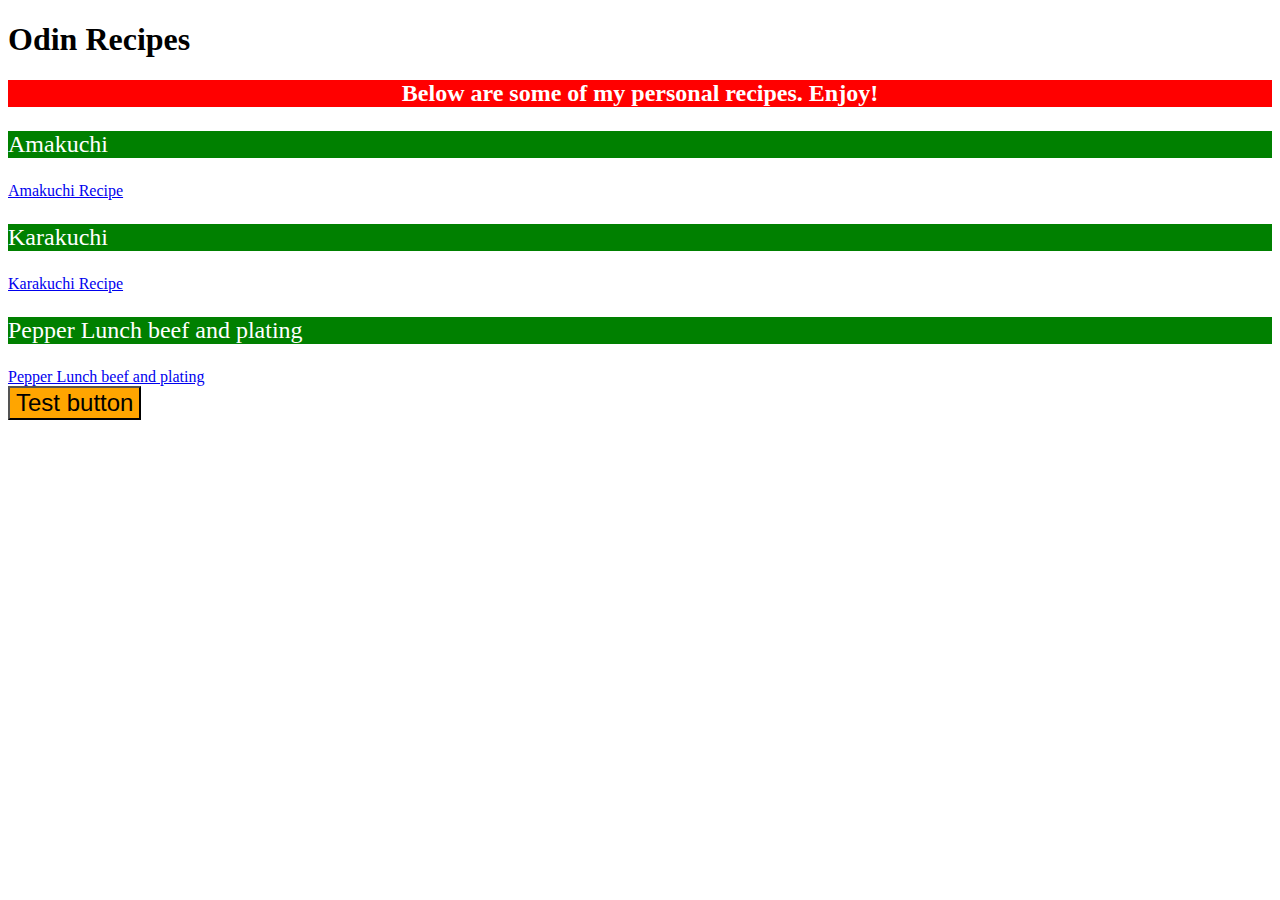
<file: index.html>
<!DOCTYPE html>
<html lang="en">
    <head>
        <meta charset="UTF-8">
        <title>Odin Recipes</title>
        <link rel="stylesheet" href="styles.css">

        <style>
            p {
                background-color: green;
                color: white;
                font-size: 24px;
            }
        </style>
    </head>

    <body>
        <h1>Odin Recipes</h1>

        <!-- External Method CSS (styles.css)-->
        <div>Below are some of my personal recipes. Enjoy!</div>

        <!-- Internal Method CSS-->
        <p>Amakuchi</p>
        <a href="recipes/amakuchi.html">Amakuchi Recipe</a>
        <p>Karakuchi</p>
        <a href="recipes/karakuchi.html">Karakuchi Recipe</a>
        <p>Pepper Lunch beef and plating</p>
        <a href="recipes/pepperLunch.html">Pepper Lunch beef and 
            plating</a>

        <!-- Inline Method CSS-->
        <br>
        <button style="background-color: orange; font-size: 24px;">
            Test button</button>
    </body>
</html>
</file>
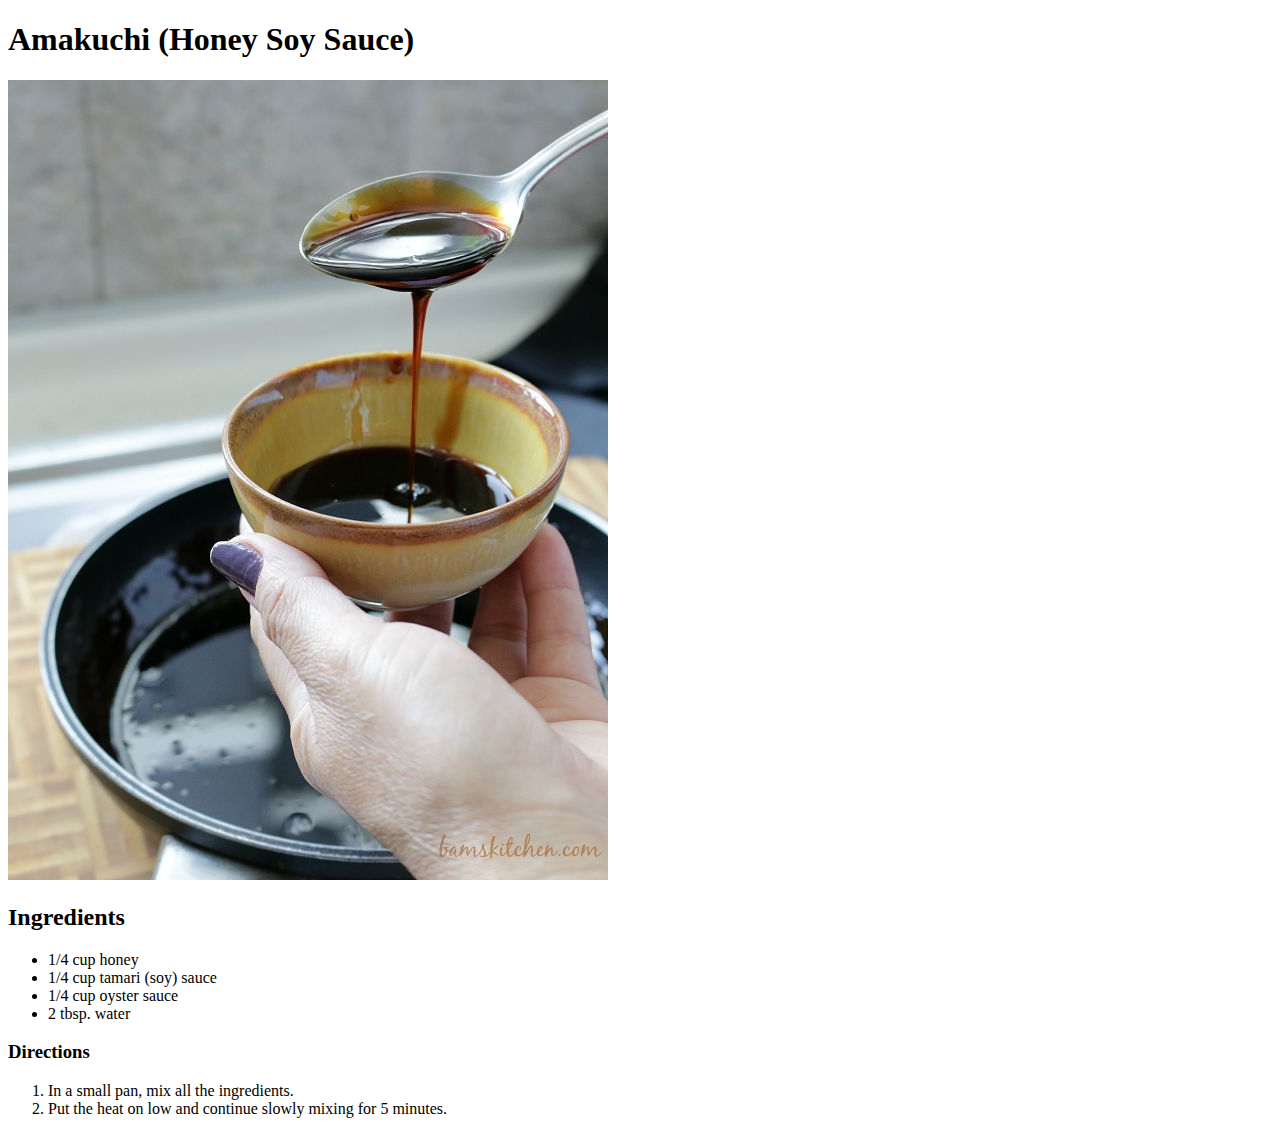
<file: recipes/amakuchi.html>
<!DOCTYPE html>
<html lang="en">
<head>
    <meta charset="UTF-8">
    <meta http-equiv="X-UA-Compatible" content="IE=edge">
    <meta name="viewport" content="width=device-width, initial-scale=1.0">
    <title>Amakuchi (Honey Soy Sauce) Recipe</title>
</head>
<body>
    <h1>Amakuchi (Honey Soy Sauce)</h1>

    <img src="../images/amakuchi.jpg" alt="Picture of amakuchi sauce">

    <h2>Ingredients</h2>
        <ul>
            <li>1/4 cup honey</li>
            <li>1/4 cup tamari (soy) sauce</li>
            <li>1/4 cup oyster sauce</li>
            <li>2 tbsp. water</li>
        </ul>

    <h3>Directions</h3>
        <ol>
            <li>In a small pan, mix all the ingredients.</li>
            <li>Put the heat on low and continue slowly mixing for 5 minutes.</li>
        </ol>
</body>
</html>
</file>
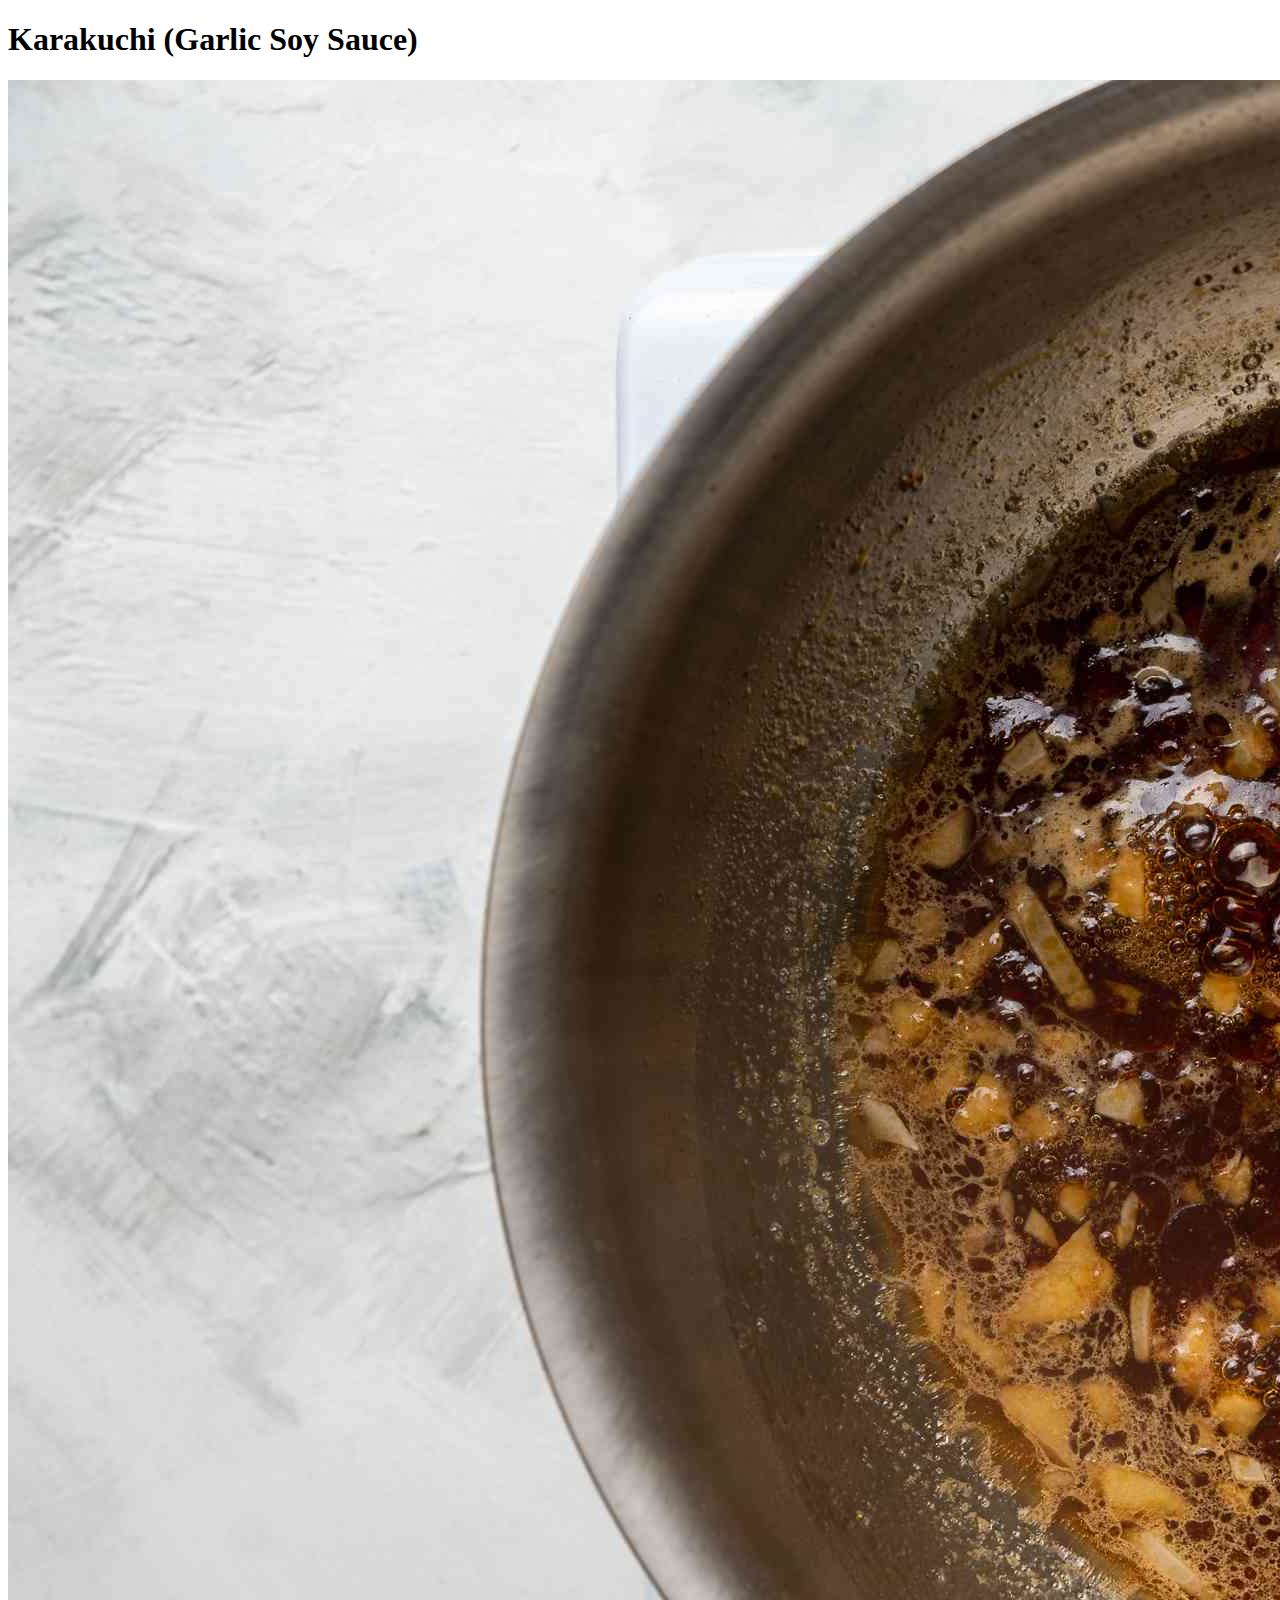
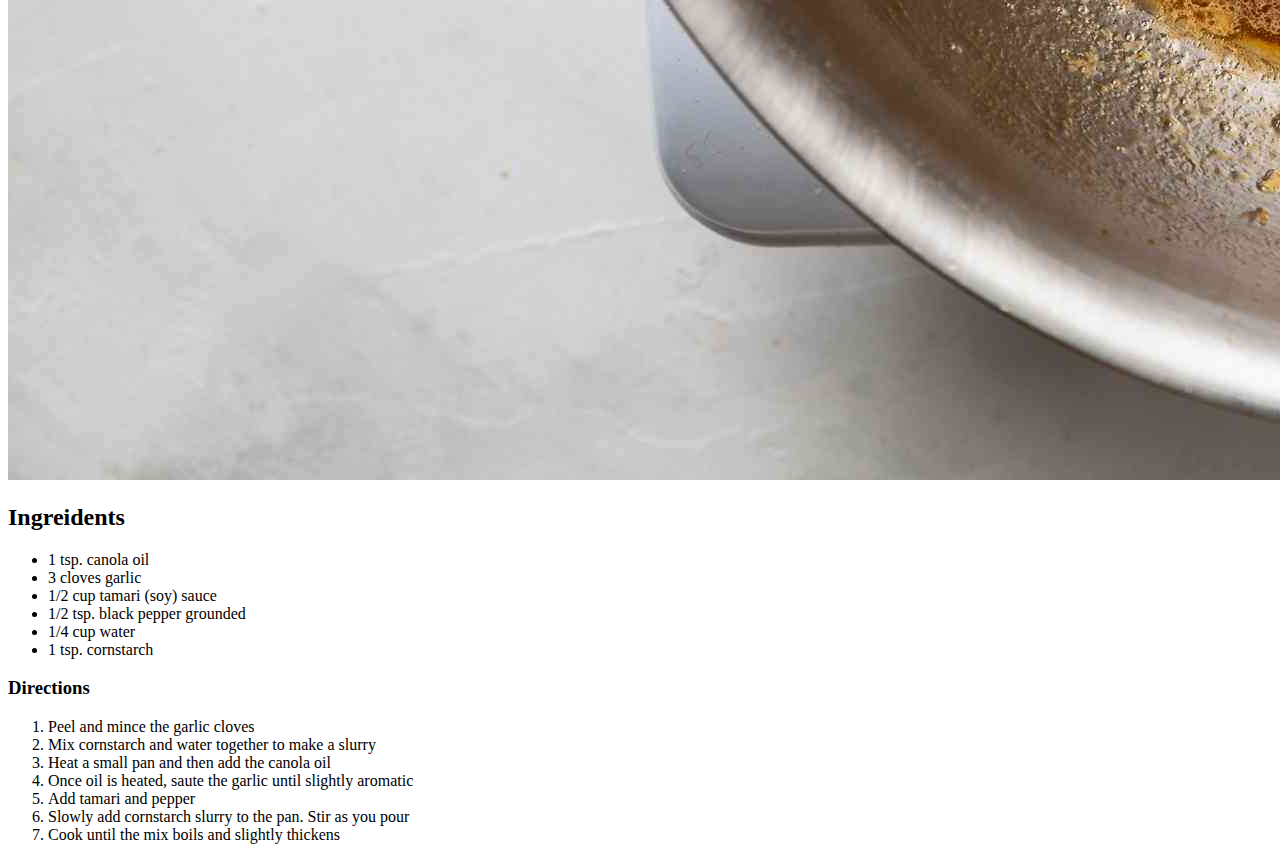
<file: recipes/karakuchi.html>
<!DOCTYPE html>
<html lang="en">
<head>
    <meta charset="UTF-8">
    <meta http-equiv="X-UA-Compatible" content="IE=edge">
    <meta name="viewport" content="width=device-width, initial-scale=1.0">
    <title>Karakuchi (Garlic Soy Sauce) Recipe</title>
</head>

<body>
    <h1>Karakuchi (Garlic Soy Sauce)</h1>

    <!-- Need to properly resize this image. It's too large-->
    <img src="../images/karakuchi.jpg" alt="Picture of karakuchi sauce">

    <h2>Ingreidents</h2>
        <ul>
            <li>1 tsp. canola oil</li>
            <li>3 cloves garlic</li>
            <li>1/2 cup tamari (soy) sauce</li>
            <li>1/2 tsp. black pepper grounded</li>
            <li>1/4 cup water</li>
            <li>1 tsp. cornstarch</li>
        </ul>
    
    <h3>Directions</h3>
        <ol>
            <li>Peel and mince the garlic cloves</li>
            <li>Mix cornstarch and water together to make a slurry</li>
            <li>Heat a small pan and then add the canola oil</li>
            <li>Once oil is heated, saute the garlic until slightly aromatic</li>
            <li>Add tamari and pepper</li>
            <li>Slowly add cornstarch slurry to the pan. Stir as you pour</li>
            <li>Cook until the mix boils and slightly thickens</li>
        </ol>
</body>
</html>
</file>
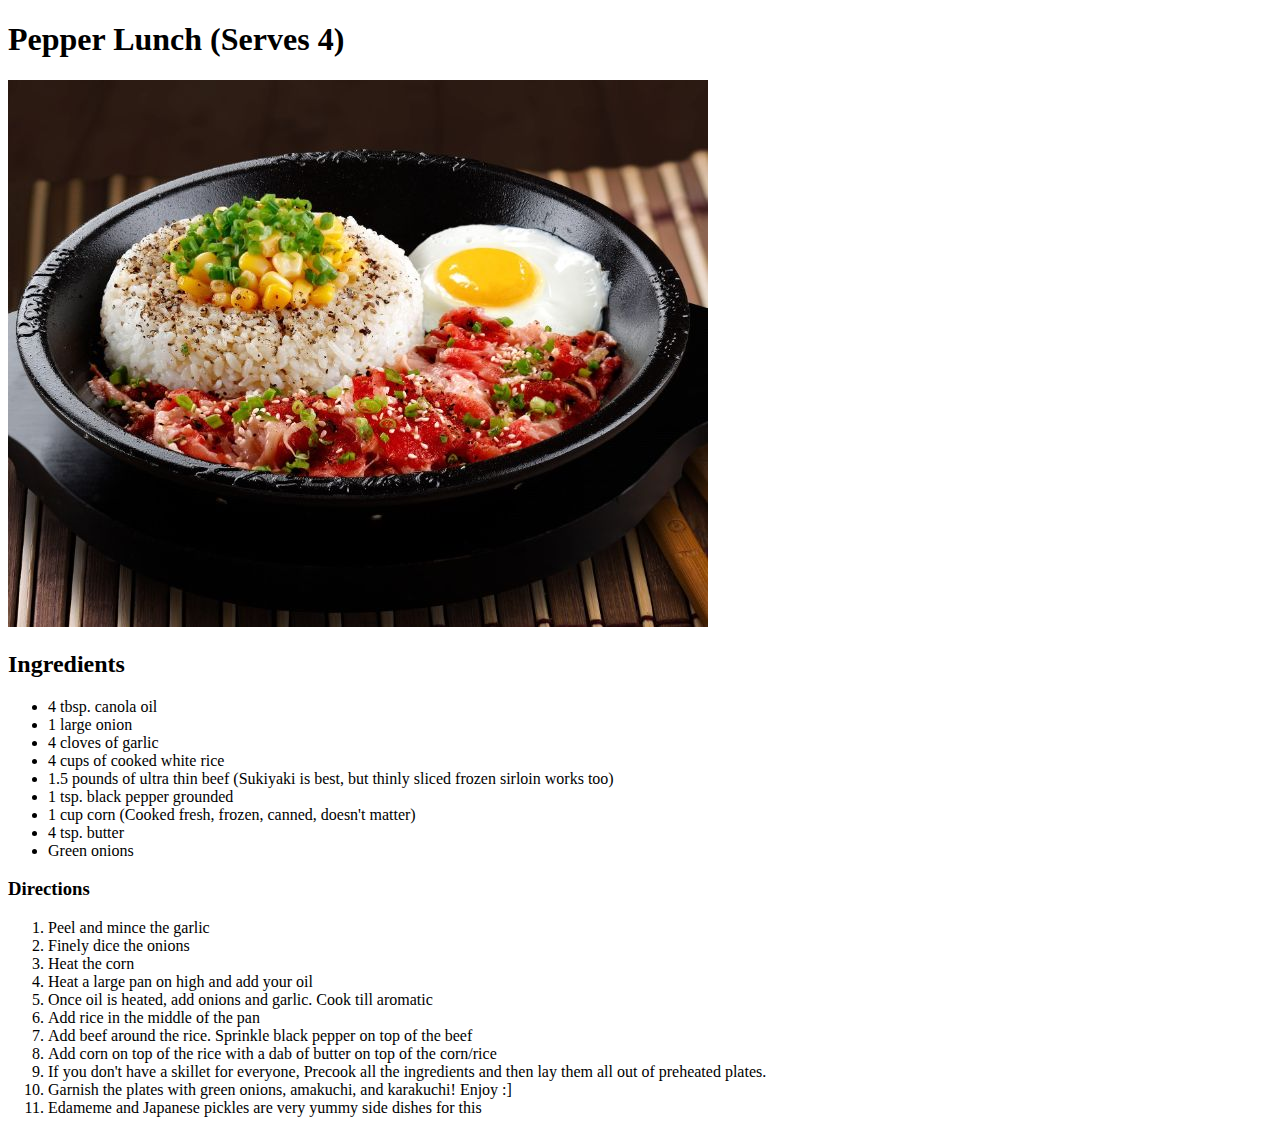
<file: recipes/pepperLunch.html>
<!DOCTYPE html>
<html lang="en">
<head>
    <meta charset="UTF-8">
    <meta http-equiv="X-UA-Compatible" content="IE=edge">
    <meta name="viewport" content="width=device-width, initial-scale=1.0">
    <title>Pepper Lunch Recipe</title>
</head>
<body>
    <h1>Pepper Lunch (Serves 4)</h1>

    <img src="../images/pepperLunch.jpg" alt="Picture of a pepper lunch plate">

    <h2>Ingredients</h2>
        <ul>
            <li>4 tbsp. canola oil</li>
            <li>1 large onion</li>
            <li>4 cloves of garlic</li>
            <li>4 cups of cooked white rice</li>
            <li>1.5 pounds of ultra thin beef (Sukiyaki is best, 
                but thinly sliced frozen sirloin works too)</li>
            <li>1 tsp. black pepper grounded</li>
            <li>1 cup corn (Cooked fresh, frozen, canned, doesn't matter)</li>
            <li>4 tsp. butter</li>
            <li>Green onions</li>
        </ul>

    <h3>Directions</h3>
        <ol>
            <li>Peel and mince the garlic</li>
            <li>Finely dice the onions</li>
            <li>Heat the corn</li>
            <li>Heat a large pan on high and add your oil</li>
            <li>Once oil is heated, add onions and garlic. Cook till aromatic</li>
            <li>Add rice in the middle of the pan</li>
            <li>Add beef around the rice. Sprinkle black pepper on top of the 
                beef</li>
            <li>Add corn on top of the rice with a dab of butter on top of the corn/rice</li>
            <li>If you don't have a skillet for everyone, Precook all the ingredients
                and then lay them all out of preheated plates.
            </li>
            <li>Garnish the plates with green onions, amakuchi, and karakuchi! Enjoy :]</li>
            <li>Edameme and Japanese pickles are very yummy side dishes for this</li>
        </ol>
</body>
</html>
</file>
<file: styles.css>
/* index.html */

div {
    background-color: red;
    color: white;
    font-size: 24px;
    font-weight: bold;
    text-align: center;
}
</file>
